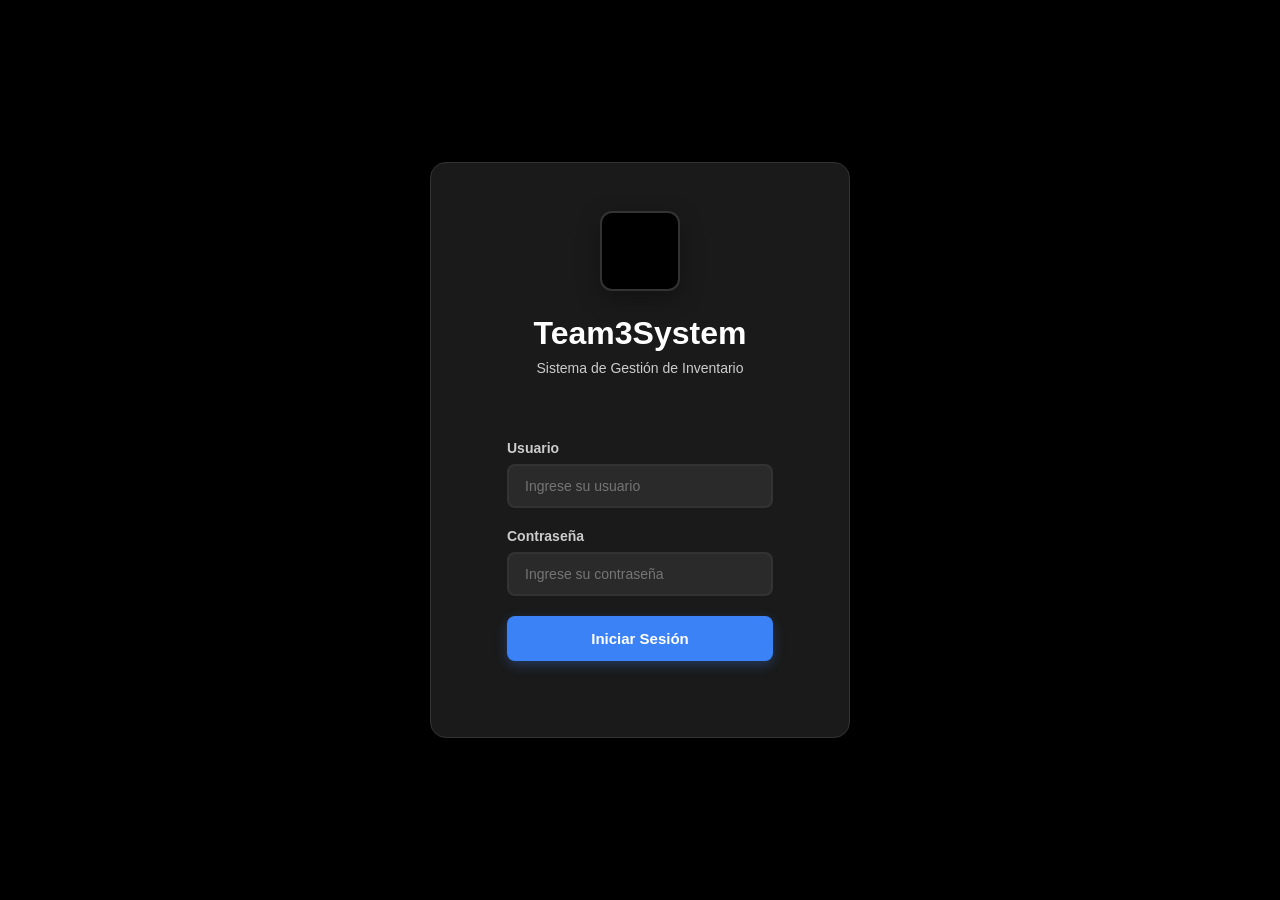
<file: index.html>
<!DOCTYPE html>
<html lang="es">
<head>
    <meta charset="UTF-8">
    <meta name="viewport" content="width=device-width, initial-scale=1.0">
    <title>Login - Team3System</title>

    <link href="https://fonts.googleapis.com/icon?family=Material+Icons" rel="stylesheet">
    <link rel="stylesheet" href="styles/base.css">
    <link rel="stylesheet" href="styles/login.css">
</head>

<body>
    <div class="login-container">
        <div class="login-card">
            <div class="login-header">
                <div class="logo">
                    <span class="material-icons">inventory_2</span>
                </div>
                <h1>Team3System</h1>
                <p>Sistema de Gestión de Inventario</p>
            </div>

            <div id="alertContainer"></div>

            <form id="loginForm">
                <div class="form-group">
                    <label for="login">Usuario</label>
                    <input type="text" id="login" name="login" required autocomplete="username"
                        placeholder="Ingrese su usuario">
                </div>

                <div class="form-group">
                    <label for="password">Contraseña</label>
                    <input type="password" id="password" name="password" required autocomplete="current-password"
                        placeholder="Ingrese su contraseña">
                </div>

                <button type="submit" class="btn-login" id="btnLogin">
                    <span id="loginText">Iniciar Sesión</span>
                    <span id="loginLoading" class="loading-spinner" style="display: none;"></span>
                </button>
            </form>
        </div>
    </div>

    <script>
        const API_URL = 'https://backend.tpdteam3.com/backend/api';

        // Reset visual
        document.addEventListener('DOMContentLoaded', () => {
            document.getElementById('loginForm').reset();
        });

        // Redirección si ya está logueado → al SPA
        if (sessionStorage.getItem('token')) {
            window.location.href = 'app.html#dashboard';
        }

        // Manejo del login
        document.getElementById('loginForm').addEventListener('submit', async (e) => {
            e.preventDefault();

            const login = document.getElementById('login').value.trim();
            const password = document.getElementById('password').value;

            const btn = document.getElementById('btnLogin');
            const txt = document.getElementById('loginText');
            const spinner = document.getElementById('loginLoading');

            if (!login || !password) {
                showAlert('Por favor complete todos los campos', 'error');
                return;
            }

            btn.disabled = true;
            txt.textContent = 'Iniciando sesión...';
            spinner.style.display = 'inline-block';

            try {
                const response = await fetch(`${API_URL}/auth/login`, {
                    method: 'POST',
                    headers: { 'Content-Type': 'application/json' },
                    body: JSON.stringify({ login, password })
                });

                const data = await response.json();

                if (response.ok && data.resultado === 'Ok') {
                    sessionStorage.setItem('token', data.token);
                    sessionStorage.setItem('username', login);

                    showAlert('¡Bienvenido! Redirigiendo...', 'success');
                    document.getElementById('loginForm').reset();

                    setTimeout(() => {
                        window.location.href = 'app.html#dashboard';
                    }, 800);

                } else {
                    showAlert(data.mensaje || 'Credenciales incorrectas', 'error');
                    btn.disabled = false;
                    txt.textContent = 'Iniciar Sesión';
                    spinner.style.display = 'none';
                }

            } catch (error) {
                showAlert('Error de conexión. Verifique el servidor.', 'error');
                btn.disabled = false;
                txt.textContent = 'Iniciar Sesión';
                spinner.style.display = 'none';
            }
        });

        window.addEventListener('pageshow', (event) => {
            if (event.persisted) {
                document.getElementById('loginForm').reset();
            }
        });

        // Alertas
        function showAlert(message, type) {
            const alert = document.createElement('div');
            alert.className = `alert alert-${type}`;
            alert.textContent = message;
            document.getElementById('alertContainer').appendChild(alert);

            setTimeout(() => alert.remove(), 4000);
        }
    </script>
</body>
</html>
</file>
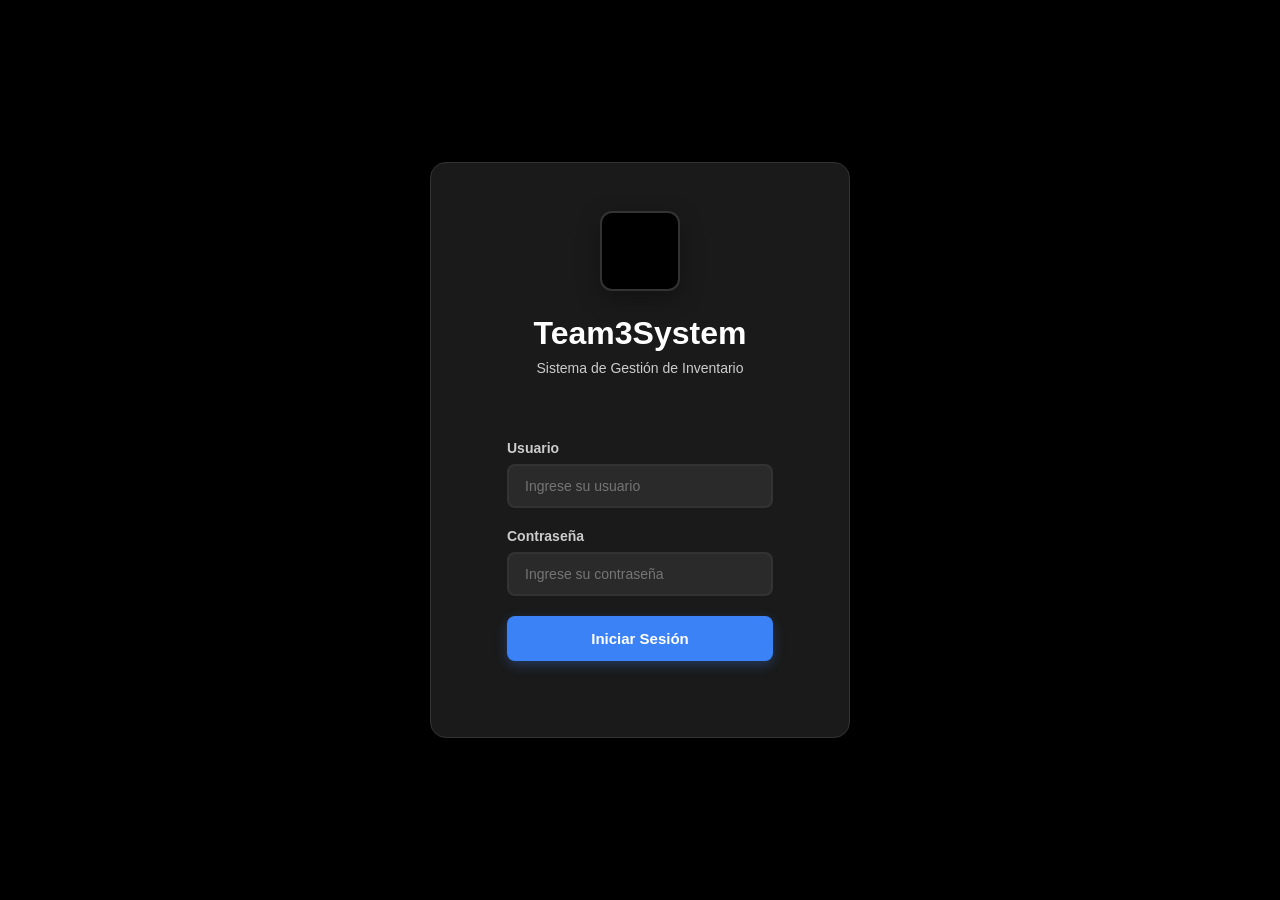
<file: app.html>
<!DOCTYPE html>
<html lang="es">
  <head>
    <meta charset="utf-8" />
    <meta name="viewport" content="width=device-width,initial-scale=1" />
    <meta name="description" content="Sistema de Gestión de Inventario - Team3System" />
    <title>Team3System — App</title>
    <link href="https://fonts.googleapis.com/icon?family=Material+Icons" rel="stylesheet"/>
    <!-- Los estilos base.css y sidebar.css se cargan dinámicamente desde app.js -->
  </head>
  <body>

    <!-- ============================================
         SIDEBAR NAVIGATION
    ============================================ -->
    <nav class="sidebar" id="sidebar" role="navigation" aria-label="Navegación principal">
      <!-- Header con logo y marca -->
      <div class="sidebar-header">
        <span class="material-icons sidebar-logo" id="sidebarLogo" aria-hidden="true">inventory_2</span>
        <span class="sidebar-brand">Team3System</span>
        <button class="sidebar-collapse-btn" id="sidebarToggle" aria-label="Colapsar/Expandir menú" title="Colapsar menú">
          <span class="material-icons" id="sidebarToggleIcon">chevron_left</span>
        </button>
      </div>

      <!-- Menú de navegación -->
      <div class="sidebar-menu" id="sidebarMenu">
        <a href="#dashboard" class="nav-item" data-view="dashboard" data-tooltip="Dashboard" aria-label="Ir a Dashboard">
          <span class="material-icons" aria-hidden="true">dashboard</span>
          <span>Dashboard</span>
        </a>
        <a href="#producto" class="nav-item" data-view="producto" data-tooltip="Productos" aria-label="Ir a Productos">
          <span class="material-icons" aria-hidden="true">inventory</span>
          <span>Productos</span>
        </a>
        <a href="#cliente" class="nav-item" data-view="cliente" data-tooltip="Clientes" aria-label="Ir a Clientes">
          <span class="material-icons" aria-hidden="true">people</span>
          <span>Clientes</span>
        </a>
      </div>

      <!-- Footer con información de usuario -->
      <div class="sidebar-footer">
        <div class="user-info" role="complementary" aria-label="Información del usuario">
          <div class="user-avatar" id="userAvatar" aria-hidden="true">U</div>
          <div class="user-details">
            <div class="user-label">Usuario activo</div>
            <div class="user-name" id="userName">Cargando...</div>
          </div>
        </div>

        <button class="btn-logout" id="btnLogout" aria-label="Cerrar sesión">
          <span class="material-icons" aria-hidden="true">logout</span>
          <span>Cerrar Sesión</span>
        </button>
      </div>
    </nav>

    <!-- ============================================
         MAIN CONTENT AREA
    ============================================ -->
    <div class="main-content" id="mainContent">
      <main id="view" class="container" tabindex="-1" role="main">
        <!-- El contenido dinámico se carga aquí -->
      </main>
    </div>

    <!-- Scripts -->
    <script type="module" src="scripts/app.js"></script>
  </body>
</html>
</file>
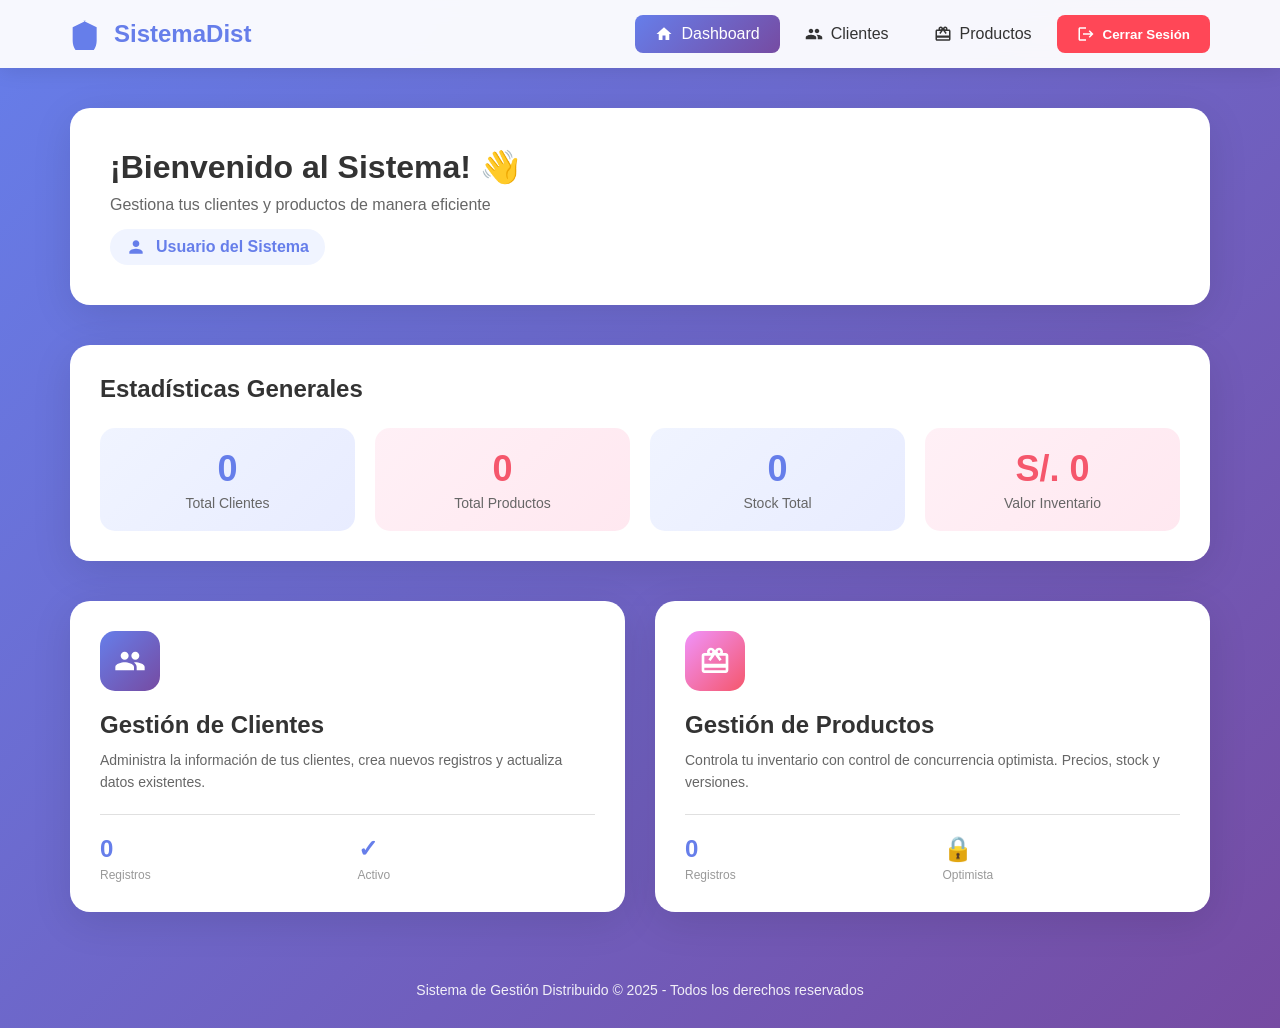
<file: dashboard/dashboard.html>
<!DOCTYPE html>
<html lang="es">
    <head>
        <meta charset="UTF-8">
        <meta name="viewport" content="width=device-width, initial-scale=1.0">
        <title>Dashboard - Sistema Distribuido</title>
        <link rel="stylesheet" href="style.css">
    </head>
    <body>
    <!-- Navbar -->
    <nav class="navbar">
        <div class="navbar-container">
            <div class="navbar-brand">
                <svg viewBox="0 0 24 24" fill="currentColor">
                    <path d="M12 2L2 7v10c0 5.55 3.84 10.74 9 12 5.16-1.26 9-6.45 9-12V7l-10-5z"/>
                </svg>
                <span>SistemaDist</span>
            </div>

            <div class="hamburger" id="hamburger">
                <span></span>
                <span></span>
                <span></span>
            </div>

            <div class="navbar-menu" id="navbarMenu">
                <a href="#" class="nav-link active">
                    <svg viewBox="0 0 24 24" fill="currentColor">
                        <path d="M10 20v-6h4v6h5v-8h3L12 3 2 12h3v8z"/>
                    </svg>
                    Dashboard
                </a>
                <a href="cliente/cliente.html" class="nav-link">
                    <svg viewBox="0 0 24 24" fill="currentColor">
                        <path d="M16 11c1.66 0 2.99-1.34 2.99-3S17.66 5 16 5c-1.66 0-3 1.34-3 3s1.34 3 3 3zm-8 0c1.66 0 2.99-1.34 2.99-3S9.66 5 8 5C6.34 5 5 6.34 5 8s1.34 3 3 3zm0 2c-2.33 0-7 1.17-7 3.5V19h14v-2.5c0-2.33-4.67-3.5-7-3.5zm8 0c-.29 0-.62.02-.97.05 1.16.84 1.97 1.97 1.97 3.45V19h6v-2.5c0-2.33-4.67-3.5-7-3.5z"/>
                    </svg>
                    Clientes
                </a>
                <a href="producto/producto.html" class="nav-link">
                    <svg viewBox="0 0 24 24" fill="currentColor">
                        <path d="M20 6h-2.18c.11-.31.18-.65.18-1 0-1.66-1.34-3-3-3-1.05 0-1.96.54-2.5 1.35l-.5.67-.5-.68C10.96 2.54 10.05 2 9 2 7.34 2 6 3.34 6 5c0 .35.07.69.18 1H4c-1.11 0-1.99.89-1.99 2L2 19c0 1.11.89 2 2 2h16c1.11 0 2-.89 2-2V8c0-1.11-.89-2-2-2zm-5-2c.55 0 1 .45 1 1s-.45 1-1 1-1-.45-1-1 .45-1 1-1zM9 4c.55 0 1 .45 1 1s-.45 1-1 1-1-.45-1-1 .45-1 1-1zm11 15H4v-2h16v2zm0-5H4V8h5.08L7 10.83 8.62 12 11 8.76l1-1.36 1 1.36L15.38 12 17 10.83 14.92 8H20v6z"/>
                    </svg>
                    Productos
                </a>
                <button class="btn-logout" onclick="cerrarSesion()">
                    <svg viewBox="0 0 24 24" fill="currentColor">
                        <path d="M17 7l-1.41 1.41L18.17 11H8v2h10.17l-2.58 2.58L17 17l5-5zM4 5h8V3H4c-1.1 0-2 .9-2 2v14c0 1.1.9 2 2 2h8v-2H4V5z"/>
                    </svg>
                    Cerrar Sesión
                </button>
            </div>
        </div>
    </nav>

    <!-- Contenido Principal -->
    <div class="container">
        <!-- Sección de Bienvenida -->
        <div class="welcome-section">
            <h1>¡Bienvenido al Sistema! 👋</h1>
            <p>Gestiona tus clientes y productos de manera eficiente</p>
            <div class="user-info" id="userInfo">
                <svg viewBox="0 0 24 24" fill="currentColor">
                    <path d="M12 12c2.21 0 4-1.79 4-4s-1.79-4-4-4-4 1.79-4 4 1.79 4 4 4zm0 2c-2.67 0-8 1.34-8 4v2h16v-2c0-2.66-5.33-4-8-4z"/>
                </svg>
                <span>Usuario del Sistema</span>
            </div>
        </div>

        <!-- Estadísticas Generales -->
        <div class="stats-overview">
            <h2>Estadísticas Generales</h2>
            <div class="stats-grid">
                <div class="stat-box">
                    <div class="stat-box-value" id="totalClientes">0</div>
                    <div class="stat-box-label">Total Clientes</div>
                </div>
                <div class="stat-box productos-stat">
                    <div class="stat-box-value" id="totalProductos">0</div>
                    <div class="stat-box-label">Total Productos</div>
                </div>
                <div class="stat-box">
                    <div class="stat-box-value" id="stockTotal">0</div>
                    <div class="stat-box-label">Stock Total</div>
                </div>
                <div class="stat-box productos-stat">
                    <div class="stat-box-value" id="valorInventario">S/. 0</div>
                    <div class="stat-box-label">Valor Inventario</div>
                </div>
            </div>
        </div>

        <!-- Módulos Principales -->
        <div class="modules-grid">
            <!-- Módulo Clientes -->
            <a href="cliente/cliente.html" class="module-card clientes">
                <div class="module-icon">
                    <svg viewBox="0 0 24 24">
                        <path d="M16 11c1.66 0 2.99-1.34 2.99-3S17.66 5 16 5c-1.66 0-3 1.34-3 3s1.34 3 3 3zm-8 0c1.66 0 2.99-1.34 2.99-3S9.66 5 8 5C6.34 5 5 6.34 5 8s1.34 3 3 3zm0 2c-2.33 0-7 1.17-7 3.5V19h14v-2.5c0-2.33-4.67-3.5-7-3.5zm8 0c-.29 0-.62.02-.97.05 1.16.84 1.97 1.97 1.97 3.45V19h6v-2.5c0-2.33-4.67-3.5-7-3.5z"/>
                    </svg>
                </div>
                <h3>Gestión de Clientes</h3>
                <p>Administra la información de tus clientes, crea nuevos registros y actualiza datos existentes.</p>
                <div class="module-stats">
                    <div class="stat-item">
                        <div class="stat-value" id="clientesCount">0</div>
                        <div class="stat-label">Registros</div>
                    </div>
                    <div class="stat-item">
                        <div class="stat-value">✓</div>
                        <div class="stat-label">Activo</div>
                    </div>
                </div>
            </a>

            <!-- Módulo Productos -->
            <a href="producto/producto.html" class="module-card productos">
                <div class="module-icon">
                    <svg viewBox="0 0 24 24">
                        <path d="M20 6h-2.18c.11-.31.18-.65.18-1 0-1.66-1.34-3-3-3-1.05 0-1.96.54-2.5 1.35l-.5.67-.5-.68C10.96 2.54 10.05 2 9 2 7.34 2 6 3.34 6 5c0 .35.07.69.18 1H4c-1.11 0-1.99.89-1.99 2L2 19c0 1.11.89 2 2 2h16c1.11 0 2-.89 2-2V8c0-1.11-.89-2-2-2zm-5-2c.55 0 1 .45 1 1s-.45 1-1 1-1-.45-1-1 .45-1 1-1zM9 4c.55 0 1 .45 1 1s-.45 1-1 1-1-.45-1-1 .45-1 1-1zm11 15H4v-2h16v2zm0-5H4V8h5.08L7 10.83 8.62 12 11 8.76l1-1.36 1 1.36L15.38 12 17 10.83 14.92 8H20v6z"/>
                    </svg>
                </div>
                <h3>Gestión de Productos</h3>
                <p>Controla tu inventario con control de concurrencia optimista. Precios, stock y versiones.</p>
                <div class="module-stats">
                    <div class="stat-item">
                        <div class="stat-value" id="productosCount">0</div>
                        <div class="stat-label">Registros</div>
                    </div>
                    <div class="stat-item">
                        <div class="stat-value">🔒</div>
                        <div class="stat-label">Optimista</div>
                    </div>
                </div>
            </a>
        </div>
    </div>

    <!-- Footer -->
    <div class="footer">
        <p>Sistema de Gestión Distribuido © 2025 - Todos los derechos reservados</p>
    </div>

    <script type="module" src="dash.js"></script>
    </body>
</html>
</file>
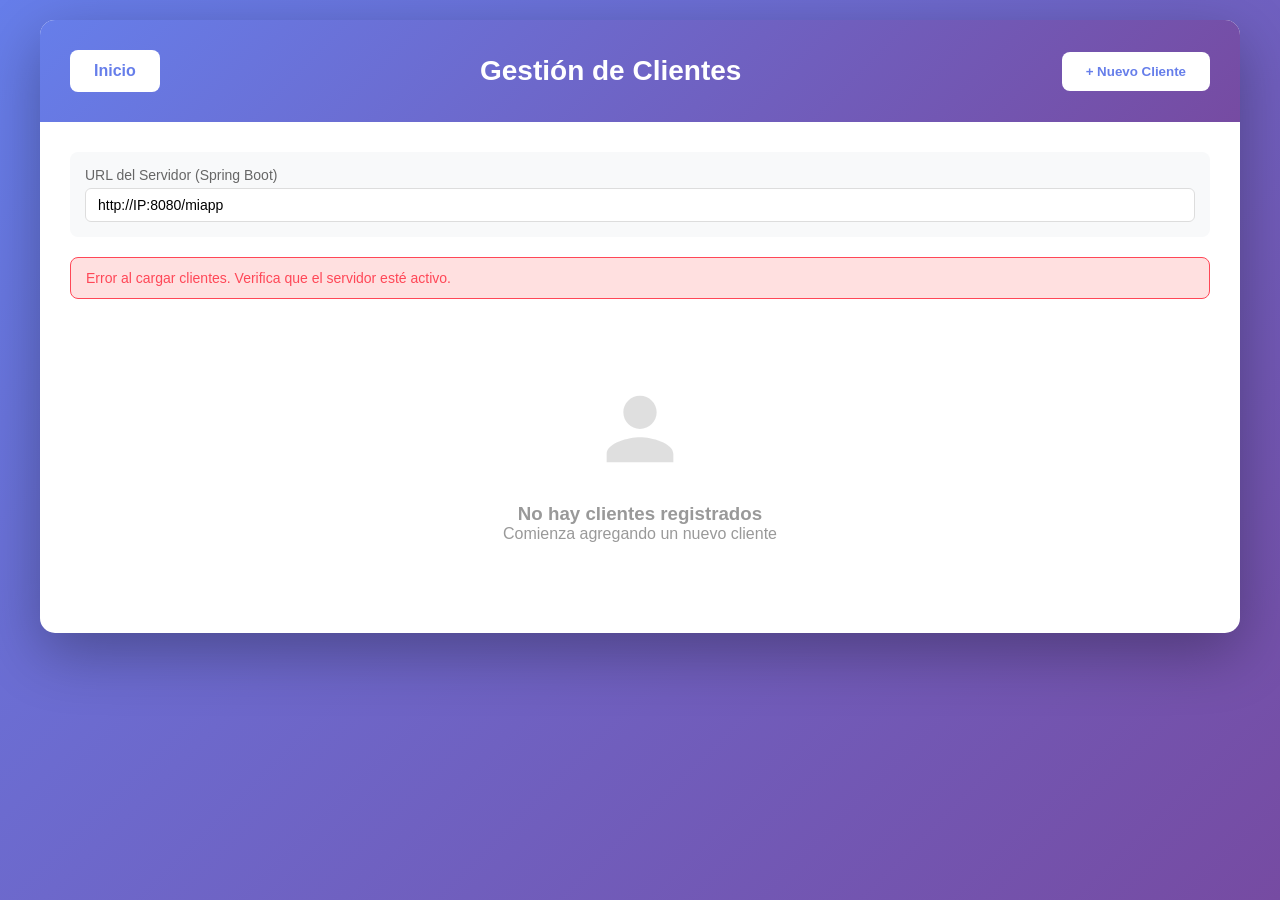
<file: dashboard/cliente/cliente.html>
<!DOCTYPE html>
<html lang="es">
<head>
    <meta charset="UTF-8">
    <meta name="viewport" content="width=device-width, initial-scale=1.0">
    <title>Gestión de Clientes</title>
    <link rel="stylesheet" href="style.css">
</head>
<body>
<div class="container">
    <div class="header">
        <span class="return-dash"><a href="../dashboard.html">Inicio</a></span>
        <h1>Gestión de Clientes</h1>
        <button class="btn-nuevo" onclick="abrirModalNuevo()">+ Nuevo Cliente</button>
    </div>

    <div class="content">
        <div class="config-section">
            <label>URL del Servidor (Spring Boot)</label>
            <input type="text" id="apiUrl" value="http://IP:8080/miapp"
                   placeholder="http://IP:8080/miapp">
        </div>

        <div class="alert alert-error" id="alertBox"></div>

        <div class="table-container">
            <div id="loadingState" class="loading">Cargando clientes...</div>

            <div id="emptyState" class="empty-state" style="display: none;">
                <svg fill="#999" viewBox="0 0 24 24">
                    <path d="M12 12c2.21 0 4-1.79 4-4s-1.79-4-4-4-4 1.79-4 4 1.79 4 4 4zm0 2c-2.67 0-8 1.34-8 4v2h16v-2c0-2.66-5.33-4-8-4z"/>
                </svg>
                <h3>No hay clientes registrados</h3>
                <p>Comienza agregando un nuevo cliente</p>
            </div>

            <table id="tablaClientes" style="display: none;">
                <thead>
                <tr>
                    <th>Código</th>
                    <th>Nombre</th>
                    <th>Acciones</th>
                </tr>
                </thead>
                <tbody id="tbody-clientes">
                </tbody>
            </table>
        </div>
    </div>
</div>

<!-- Modal para Crear/Editar -->
<div class="modal" id="modalCliente">
    <div class="modal-content">
        <div class="modal-header">
            <h2 id="modalTitulo">Nuevo Cliente</h2>
        </div>
        <form id="formCliente">
            <div class="modal-body">
                <input type="hidden" id="clienteId">

                <div class="form-group">
                    <label for="nombreCliente">Nombre del Cliente *</label>
                    <input type="text" id="nombreCliente" placeholder="Ingrese el nombre" required>
                </div>
            </div>
            <div class="modal-footer">
                <button type="button" class="btn btn-cancelar" onclick="cerrarModal()">Cancelar</button>
                <button type="submit" class="btn btn-guardar">Guardar</button>
            </div>
        </form>
    </div>
</div>

<script type="module" src="cliente.js"></script>
</body>
</html>
</file>
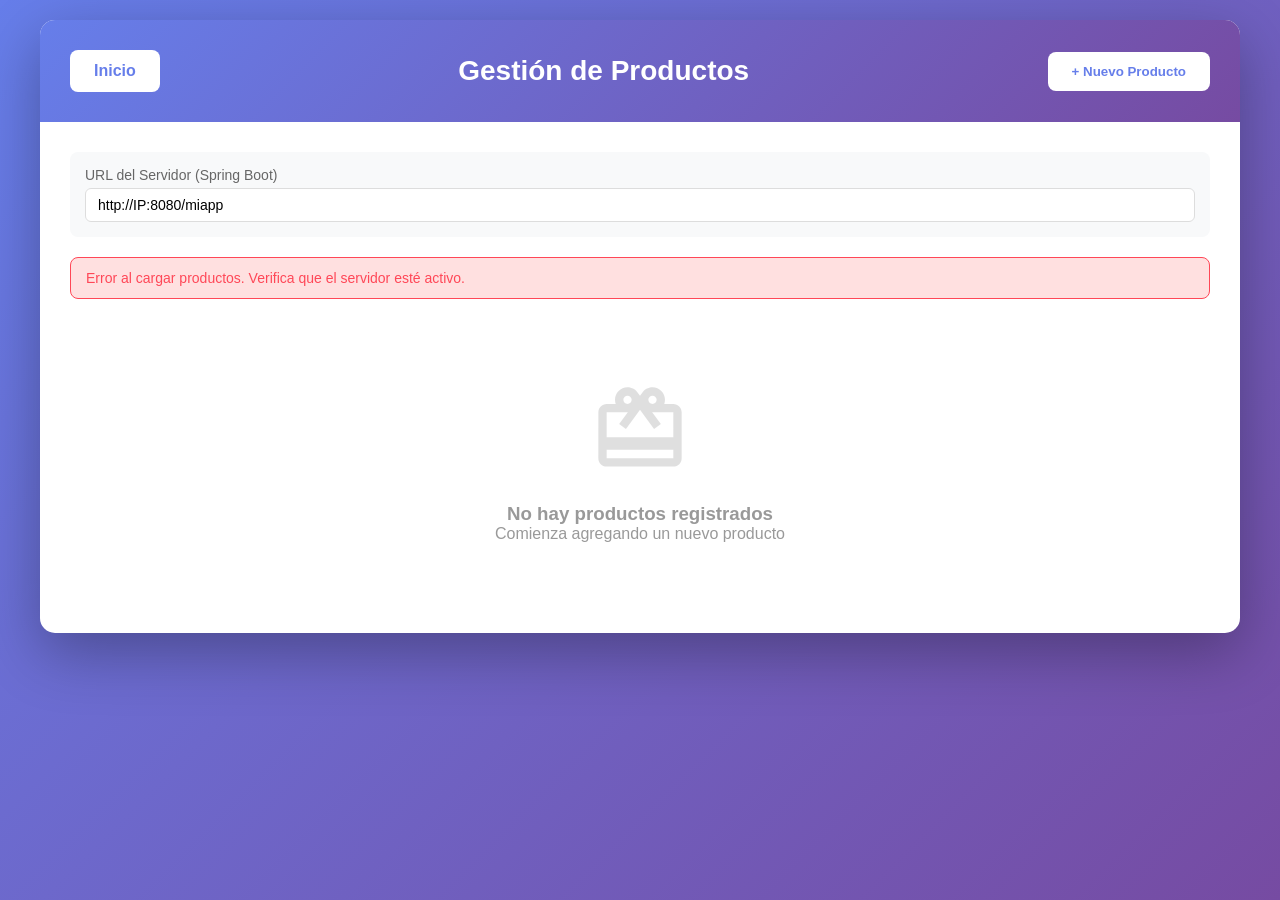
<file: dashboard/producto/producto.html>
<!DOCTYPE html>
<html lang="es">
    <head>
        <meta charset="UTF-8">
        <meta name="viewport" content="width=device-width, initial-scale=1.0">
        <title>Gestión de Productos</title>
        <link rel="stylesheet" href="style.css">
    </head>
    <body>
    <div class="container">
        <div class="header">
            <span class="return-dash"><a href="../dashboard.html">Inicio</a></span>
            <h1>Gestión de Productos</h1>
            <button class="btn-nuevo" onclick="abrirModalNuevo()">+ Nuevo Producto</button>
        </div>

        <div class="content">
            <div class="config-section">
                <label>URL del Servidor (Spring Boot)</label>
                <input type="text" id="apiUrl" value="http://IP:8080/miapp"
                    placeholder="http://IP:8080/miapp">
            </div>

            <div class="alert alert-error" id="alertBox"></div>

            <div class="table-container">
                <div id="loadingState" class="loading">Cargando productos...</div>

                <div id="emptyState" class="empty-state" style="display: none;">
                    <svg fill="#999" viewBox="0 0 24 24">
                        <path d="M20 6h-2.18c.11-.31.18-.65.18-1 0-1.66-1.34-3-3-3-1.05 0-1.96.54-2.5 1.35l-.5.67-.5-.68C10.96 2.54 10.05 2 9 2 7.34 2 6 3.34 6 5c0 .35.07.69.18 1H4c-1.11 0-1.99.89-1.99 2L2 19c0 1.11.89 2 2 2h16c1.11 0 2-.89 2-2V8c0-1.11-.89-2-2-2zm-5-2c.55 0 1 .45 1 1s-.45 1-1 1-1-.45-1-1 .45-1 1-1zM9 4c.55 0 1 .45 1 1s-.45 1-1 1-1-.45-1-1 .45-1 1-1zm11 15H4v-2h16v2zm0-5H4V8h5.08L7 10.83 8.62 12 11 8.76l1-1.36 1 1.36L15.38 12 17 10.83 14.92 8H20v6z"/>
                    </svg>
                    <h3>No hay productos registrados</h3>
                    <p>Comienza agregando un nuevo producto</p>
                </div>

                <table id="tablaProductos" style="display: none;">
                    <thead>
                    <tr>
                        <th>Código</th>
                        <th>Nombre</th>
                        <th>Precio</th>
                        <th>Stock</th>
                        <th>Versión</th>
                        <th>Acciones</th>
                    </tr>
                    </thead>
                    <tbody id="tbody-productos">
                    </tbody>
                </table>
            </div>
        </div>
    </div>

    <!-- Modal para Crear/Editar -->
    <div class="modal" id="modalProducto">
        <div class="modal-content">
            <div class="modal-header">
                <h2 id="modalTitulo">Nuevo Producto</h2>
            </div>
            <form id="formProducto">
                <div class="modal-body">
                    <input type="hidden" id="productoId">
                    <input type="hidden" id="productoVersion">

                    <div class="version-info" id="versionInfo" style="display: none;">
                        <strong>⚠️ Control de Concurrencia:</strong> Este producto tiene versión <span
                            id="currentVersion"></span>.
                        Si otro usuario lo modifica mientras editas, se te notificará para recargar los datos.
                    </div>

                    <div class="form-group">
                        <label for="nombreProducto">Nombre del Producto *</label>
                        <input type="text" id="nombreProducto" placeholder="Ingrese el nombre" required>
                    </div>

                    <div class="form-group">
                        <label for="precioProducto">Precio *</label>
                        <input type="number" id="precioProducto" placeholder="0.00" step="0.01" min="0" required>
                    </div>

                    <div class="form-group">
                        <label for="stockProducto">Stock *</label>
                        <input type="number" id="stockProducto" placeholder="0" step="1" min="0" required>
                    </div>
                </div>
                <div class="modal-footer">
                    <button type="submit" class="btn btn-guardar">Guardar</button>
                    <button type="button" class="btn btn-cancelar" onclick="cerrarModal()">Cancelar</button>
                </div>
            </form>
        </div>
    </div>

    <script type="module" src="producto.js"></script>
    </body>
</html>
</file>
<file: styles/base.css>
/* ===========================
   BASE.CSS - Estilos Globales
   Carga: Siempre (app.html)
=========================== */

/* RESET Y BASE */
* {
  margin: 0;
  padding: 0;
  box-sizing: border-box;
}

html,
body {
  height: 100%;
}

body {
  font-family: "Segoe UI", Tahoma, Geneva, Verdana, sans-serif;
  background: #000;
  color: #fff;
  min-height: 100vh;
}

/* Prevenir scroll cuando el menú móvil está abierto */
body.menu-open {
  overflow: hidden;
}

/* CONTENEDOR PRINCIPAL */
.main-content {
  margin-left: 280px;
  transition: margin-left 0.3s ease;
  min-height: 100vh;
  padding-top: 32px;
}

.main-content.sidebar-collapsed {
  margin-left: 72px;
}

.container {
  max-width: 1400px;
  margin: 0 auto;
  padding: 0 32px 32px 32px;
}

/* PAGE HEADER */
.page-header {
  display: flex;
  justify-content: space-between;
  align-items: center;
  margin-bottom: 28px;
  gap: 16px;
  flex-wrap: wrap;
}

.page-header h1 {
  color: #fff;
  font-size: 32px;
  font-weight: 700;
  display: flex;
  align-items: center;
  gap: 12px;
  margin: 0;
}

.page-header h1 .material-icons {
  color: #f19e39;
  font-size: 36px;
}

.page-header p {
  margin: 0;
  color: #ccc;
}

/* BUTTONS BASE */
.btn-primary {
  padding: 12px 24px;
  background: #3b82f6;
  color: white;
  border: none;
  border-radius: 8px;
  font-weight: 600;
  cursor: pointer;
  display: flex;
  align-items: center;
  gap: 8px;
  transition: all 0.3s ease;
  font-size: 14px;
}

.btn-primary:hover {
  transform: translateY(-2px);
  background: #2563eb;
  box-shadow: 0 4px 12px rgba(59, 130, 246, 0.4);
}

.btn-save {
  padding: 10px 20px;
  background: #10b981;
  color: white;
  border: none;
  border-radius: 6px;
  font-weight: 600;
  cursor: pointer;
  display: flex;
  align-items: center;
  gap: 6px;
  transition: all 0.3s ease;
}

.btn-save:hover {
  background: #059669;
  transform: translateY(-1px);
}

.btn-cancel {
  padding: 10px 20px;
  background: #6b7280;
  color: white;
  border: none;
  border-radius: 6px;
  font-weight: 600;
  cursor: pointer;
  transition: all 0.3s ease;
}

.btn-cancel:hover {
  background: #4b5563;
  transform: translateY(-1px);
}

.btn-close {
  background: transparent;
  border: none;
  color: #999;
  font-size: 32px;
  cursor: pointer;
  padding: 0;
  width: 32px;
  height: 32px;
  display: flex;
  align-items: center;
  justify-content: center;
  transition: color 0.2s ease;
}

.btn-close:hover {
  color: #fff;
}

/* SEARCH BAR */
.search-bar {
  margin-bottom: 24px;
}

.search-bar input {
  width: 100%;
  padding: 14px 20px;
  border: 2px solid #333;
  border-radius: 10px;
  background: #1a1a1a;
  color: #fff;
  font-size: 15px;
  transition: all 0.3s ease;
}

.search-bar input:focus {
  outline: none;
  border-color: #3b82f6;
  background: #222;
}

.search-bar input::placeholder {
  color: #666;
}

/* MODALS */
.modal {
  display: none;
  position: fixed;
  inset: 0;
  background: rgba(0, 0, 0, 0.85);
  backdrop-filter: blur(4px);
  z-index: 2000;
  align-items: center;
  justify-content: center;
  padding: 16px;
  animation: fadeIn 0.2s ease;
}

.modal.active {
  display: flex;
}

@keyframes fadeIn {
  from { opacity: 0; }
  to { opacity: 1; }
}

.modal-content {
  background: #1a1a1a;
  padding: 0;
  border-radius: 16px;
  max-width: 520px;
  width: 100%;
  box-shadow: 0 20px 60px rgba(0, 0, 0, 0.8);
  border: 1px solid #333;
  animation: slideUp 0.3s ease;
}

@keyframes slideUp {
  from {
    transform: translateY(20px);
    opacity: 0;
  }
  to {
    transform: translateY(0);
    opacity: 1;
  }
}

.modal-header {
  display: flex;
  justify-content: space-between;
  align-items: center;
  padding: 24px 28px;
  border-bottom: 1px solid #333;
}

.modal-header h2 {
  display: flex;
  align-items: center;
  gap: 10px;
  color: #fff;
  font-size: 20px;
  margin: 0;
}

.modal-header h2 .material-icons {
  color: #f19e39;
  font-size: 28px;
}

/* FORMS */
form {
  padding: 28px;
}

.form-group {
  margin-bottom: 20px;
}

.form-group label {
  display: block;
  margin-bottom: 8px;
  color: #ccc;
  font-weight: 600;
  font-size: 14px;
}

.form-group input,
.form-group select,
.form-group textarea {
  width: 100%;
  padding: 12px 16px;
  border: 2px solid #333;
  border-radius: 8px;
  background: #2a2a2a;
  color: #fff;
  font-size: 14px;
  transition: all 0.3s ease;
  font-family: inherit;
}

.form-group input:focus,
.form-group select:focus,
.form-group textarea:focus {
  outline: none;
  border-color: #3b82f6;
  background: #252525;
}

.form-group input[type="file"] {
  padding: 10px;
  cursor: pointer;
}

.form-actions {
  display: flex;
  gap: 12px;
  justify-content: flex-end;
  margin-top: 24px;
}

/* ALERTS */
#alertContainer {
  position: fixed;
  top: 20px;
  right: 20px;
  z-index: 3000;
  display: flex;
  flex-direction: column;
  gap: 12px;
  max-width: 400px;
}

.alert {
  padding: 16px 20px;
  border-radius: 10px;
  font-weight: 500;
  display: flex;
  align-items: center;
  gap: 12px;
  box-shadow: 0 4px 16px rgba(0, 0, 0, 0.5);
  animation: slideInRight 0.3s ease;
  border-left: 4px solid;
}

@keyframes slideInRight {
  from {
    transform: translateX(100%);
    opacity: 0;
  }
  to {
    transform: translateX(0);
    opacity: 1;
  }
}

.alert-success {
  background: #064e3b;
  border-color: #10b981;
  color: #d1fae5;
}

.alert-error {
  background: #7f1d1d;
  border-color: #dc2626;
  color: #fecaca;
}

.alert-warning {
  background: #78350f;
  border-color: #f59e0b;
  color: #fde68a;
}

.alert-info {
  background: #1e3a8a;
  border-color: #3b82f6;
  color: #dbeafe;
}

/* UTILITY CLASSES */
.no-data {
  text-align: center;
  padding: 60px 20px;
  color: #666;
}

.no-data h3 {
  color: #999;
  margin-bottom: 8px;
  font-size: 20px;
}

.no-data p {
  color: #666;
  font-size: 14px;
}

.loading {
  text-align: center;
  padding: 60px 20px;
  color: #666;
  font-size: 16px;
}

/* ACCESSIBILITY */
button:focus-visible,
a:focus-visible,
input:focus-visible,
select:focus-visible,
textarea:focus-visible {
  outline: 2px solid #3b82f6;
  outline-offset: 2px;
}

::selection {
  background: #3b82f6;
  color: #fff;
}

/* SCROLLBAR */
::-webkit-scrollbar {
  width: 8px;
  height: 8px;
}

::-webkit-scrollbar-track {
  background: #1a1a1a;
}

::-webkit-scrollbar-thumb {
  background: #444;
  border-radius: 4px;
}

::-webkit-scrollbar-thumb:hover {
  background: #555;
}

/* RESPONSIVE BASE */
@media (max-width: 768px) {
  .main-content {
    margin-left: 0 !important;
    padding-top: 76px;
  }

  .main-content.sidebar-collapsed {
    margin-left: 0 !important;
  }

  .page-header {
    flex-direction: column;
    align-items: flex-start;
  }

  .page-header h1 {
    font-size: 24px;
  }

  .page-header h1 .material-icons {
    font-size: 28px;
  }

  .container {
    padding: 0 16px 16px 16px;
  }

  .modal-content {
    max-width: 100%;
    margin: 16px;
  }

  #alertContainer {
    left: 16px;
    right: 16px;
    max-width: none;
    top: 76px;
  }

  .form-actions {
    flex-direction: column;
  }

  .form-actions button {
    width: 100%;
  }

  .btn-primary {
    width: 100%;
    justify-content: center;
  }
}

@media (max-width: 480px) {
  .page-header h1 {
    font-size: 20px;
  }

  .page-header h1 .material-icons {
    font-size: 24px;
  }

  .main-content {
    padding-top: 72px;
  }

  #alertContainer {
    top: 72px;
  }
}
</file>
<file: styles/login.css>
body {
    display: flex;
    align-items: center;
    justify-content: center;
    min-height: 100vh;
    padding: 20px;
}

.login-container {
    width: 100%;
    max-width: 420px;
    animation: fadeIn 0.5s ease-out;
}

@keyframes fadeIn {
    from { opacity: 0; transform: translateY(-20px); }
    to { opacity: 1; transform: translateY(0); }
}

.login-card {
    background: #1a1a1a;
    border-radius: 16px;
    box-shadow: 0 20px 60px -15px rgba(0, 0, 0, 0.7);
    padding: 48px;
    border: 1px solid #333;
}

.login-header {
    text-align: center;
    margin-bottom: 36px;
}

.logo {
    width: 80px;
    height: 80px;
    background: #000000;
    border-radius: 12px;
    margin: 0 auto 24px;
    display: flex;
    align-items: center;
    justify-content: center;
    box-shadow: 0 8px 24px rgba(0, 0, 0, 0.3);
    border: 2px solid #333;
}

.logo .material-icons {
    font-size: 48px;
    color: #F19E39;
}

.login-header h1 {
    color: #ffffff;
    font-size: 32px;
    margin-bottom: 8px;
    font-weight: 700;
}

.login-header p {
    color: #cccccc;
    font-size: 14px;
}

.btn-login {
    width: 100%;
    padding: 14px;
    background: #3b82f6;
    color: white;
    border: none;
    border-radius: 8px;
    font-size: 15px;
    font-weight: 600;
    cursor: pointer;
    transition: all 0.3s ease;
    box-shadow: 0 4px 12px rgba(59, 130, 246, 0.3);
    display: flex;
    align-items: center;
    justify-content: center;
    gap: 8px;
}

.btn-login:hover:not(:disabled) {
    transform: translateY(-2px);
    box-shadow: 0 6px 16px rgba(59, 130, 246, 0.4);
    background: #2563eb;
}

.btn-login:disabled { opacity: 0.7; cursor: not-allowed; }

.loading-spinner {
    display: inline-block;
    width: 14px;
    height: 14px;
    border: 2px solid #ffffff;
    border-radius: 50%;
    border-top-color: transparent;
    animation: spin 0.6s linear infinite;
}

@keyframes spin { to { transform: rotate(360deg); } }
</file>
<file: dashboard/style.css>
* {
    margin: 0;
    padding: 0;
    box-sizing: border-box;
}

body {
    font-family: 'Segoe UI', Tahoma, Geneva, Verdana, sans-serif;
    background: linear-gradient(135deg, #667eea 0%, #764ba2 100%);
    min-height: 100vh;
}

/* Navbar */
.navbar {
    background: rgba(255, 255, 255, 0.95);
    backdrop-filter: blur(10px);
    box-shadow: 0 2px 20px rgba(0, 0, 0, 0.1);
    position: sticky;
    top: 0;
    z-index: 100;
}

.navbar-container {
    max-width: 1200px;
    margin: 0 auto;
    display: flex;
    justify-content: space-between;
    align-items: center;
    padding: 15px 30px;
}

.navbar-brand {
    display: flex;
    align-items: center;
    gap: 12px;
    font-size: 24px;
    font-weight: 700;
    color: #667eea;
}

.navbar-brand svg {
    width: 32px;
    height: 32px;
}

.navbar-menu {
    display: flex;
    gap: 5px;
    align-items: center;
}

.nav-link {
    padding: 10px 20px;
    border-radius: 8px;
    text-decoration: none;
    color: #333;
    font-weight: 500;
    transition: all 0.3s ease;
    display: flex;
    align-items: center;
    gap: 8px;
}

.nav-link:hover {
    background: #f0f0f0;
    color: #667eea;
}

.nav-link.active {
    background: linear-gradient(135deg, #667eea 0%, #764ba2 100%);
    color: white;
}

.nav-link svg {
    width: 18px;
    height: 18px;
}

.btn-logout {
    background: #ff4757;
    color: white;
    padding: 10px 20px;
    border: none;
    border-radius: 8px;
    font-weight: 600;
    cursor: pointer;
    transition: all 0.3s ease;
    display: flex;
    align-items: center;
    gap: 8px;
}

.btn-logout:hover {
    background: #ff3838;
    transform: translateY(-2px);
}

.btn-logout svg {
    width: 18px;
    height: 18px;
}

/* Contenido Principal */
.container {
    max-width: 1200px;
    margin: 40px auto;
    padding: 0 30px;
}

.welcome-section {
    background: white;
    border-radius: 20px;
    padding: 40px;
    margin-bottom: 40px;
    box-shadow: 0 10px 40px rgba(0, 0, 0, 0.1);
    animation: fadeIn 0.5s ease;
}

@keyframes fadeIn {
    from {
        opacity: 0;
        transform: translateY(20px);
    }
    to {
        opacity: 1;
        transform: translateY(0);
    }
}

.welcome-section h1 {
    font-size: 32px;
    color: #333;
    margin-bottom: 10px;
}

.welcome-section p {
    color: #666;
    font-size: 16px;
}

.user-info {
    display: inline-flex;
    align-items: center;
    gap: 10px;
    background: #f0f4ff;
    padding: 8px 16px;
    border-radius: 20px;
    margin-top: 15px;
    color: #667eea;
    font-weight: 600;
}

.user-info svg {
    width: 20px;
    height: 20px;
}

/* Cards de Módulos */
.modules-grid {
    display: grid;
    grid-template-columns: repeat(auto-fit, minmax(300px, 1fr));
    gap: 30px;
    margin-bottom: 40px;
}

.module-card {
    background: white;
    border-radius: 20px;
    padding: 30px;
    box-shadow: 0 10px 40px rgba(0, 0, 0, 0.1);
    transition: all 0.3s ease;
    cursor: pointer;
    text-decoration: none;
    color: inherit;
    animation: fadeIn 0.5s ease;
}

.module-card:nth-child(2) {
    animation-delay: 0.1s;
}

.module-card:hover {
    transform: translateY(-10px);
    box-shadow: 0 20px 60px rgba(102, 126, 234, 0.2);
}

.module-icon {
    width: 60px;
    height: 60px;
    border-radius: 15px;
    display: flex;
    align-items: center;
    justify-content: center;
    margin-bottom: 20px;
}

.module-icon svg {
    width: 32px;
    height: 32px;
}

.module-card.clientes .module-icon {
    background: linear-gradient(135deg, #667eea 0%, #764ba2 100%);
}

.module-card.clientes .module-icon svg {
    fill: white;
}

.module-card.productos .module-icon {
    background: linear-gradient(135deg, #f093fb 0%, #f5576c 100%);
}

.module-card.productos .module-icon svg {
    fill: white;
}

.module-card h3 {
    font-size: 24px;
    color: #333;
    margin-bottom: 10px;
}

.module-card p {
    color: #666;
    font-size: 14px;
    line-height: 1.6;
    margin-bottom: 20px;
}

.module-stats {
    display: flex;
    gap: 20px;
    padding-top: 20px;
    border-top: 1px solid #e0e0e0;
}

.stat-item {
    flex: 1;
}

.stat-value {
    font-size: 24px;
    font-weight: 700;
    color: #667eea;
}

.stat-label {
    font-size: 12px;
    color: #999;
    margin-top: 5px;
}

/* Stats Overview */
.stats-overview {
    background: white;
    border-radius: 20px;
    padding: 30px;
    box-shadow: 0 10px 40px rgba(0, 0, 0, 0.1);
    margin-bottom: 40px;
}

.stats-overview h2 {
    font-size: 24px;
    color: #333;
    margin-bottom: 25px;
}

.stats-grid {
    display: grid;
    grid-template-columns: repeat(auto-fit, minmax(200px, 1fr));
    gap: 20px;
}

.stat-box {
    background: linear-gradient(135deg, #f0f4ff 0%, #e8ecff 100%);
    padding: 20px;
    border-radius: 15px;
    text-align: center;
}

.stat-box.productos-stat {
    background: linear-gradient(135deg, #fff0f6 0%, #ffe8f0 100%);
}

.stat-box-value {
    font-size: 36px;
    font-weight: 700;
    color: #667eea;
    margin-bottom: 5px;
}

.stat-box.productos-stat .stat-box-value {
    color: #f5576c;
}

.stat-box-label {
    font-size: 14px;
    color: #666;
}

/* Hamburger Menu */
.hamburger {
    display: none;
    flex-direction: column;
    gap: 5px;
    cursor: pointer;
    padding: 10px;
}

.hamburger span {
    width: 25px;
    height: 3px;
    background: #667eea;
    border-radius: 3px;
    transition: all 0.3s ease;
}

.hamburger.active span:nth-child(1) {
    transform: rotate(45deg) translate(8px, 8px);
}

.hamburger.active span:nth-child(2) {
    opacity: 0;
}

.hamburger.active span:nth-child(3) {
    transform: rotate(-45deg) translate(7px, -7px);
}

/* Responsive */
@media (max-width: 768px) {
    .navbar-container {
        padding: 15px 20px;
    }

    .hamburger {
        display: flex;
    }

    .navbar-menu {
        position: fixed;
        top: 63px;
        left: 0;
        right: 0;
        background: white;
        flex-direction: column;
        padding: 20px;
        box-shadow: 0 10px 30px rgba(0, 0, 0, 0.1);
        transform: translateY(-100%);
        opacity: 0;
        transition: all 0.3s ease;
        pointer-events: none;
    }

    .navbar-menu.active {
        transform: translateY(0);
        opacity: 1;
        pointer-events: all;
    }

    .nav-link {
        width: 100%;
        justify-content: center;
    }

    .btn-logout {
        width: 100%;
        justify-content: center;
    }

    .container {
        padding: 0 20px;
    }

    .welcome-section {
        padding: 30px 20px;
    }

    .modules-grid {
        grid-template-columns: 1fr;
    }

    .stats-grid {
        grid-template-columns: repeat(2, 1fr);
    }
}

/* Footer */
.footer {
    text-align: center;
    padding: 30px;
    color: white;
    font-size: 14px;
    opacity: 0.9;
}
</file>
<file: dashboard/cliente/style.css>
* {
            margin: 0;
            padding: 0;
            box-sizing: border-box;
        }

        body {
            font-family: 'Segoe UI', Tahoma, Geneva, Verdana, sans-serif;
            background: linear-gradient(135deg, #667eea 0%, #764ba2 100%);
            min-height: 100vh;
            padding: 20px;
        }

        .container {
            max-width: 1200px;
            margin: 0 auto;
            background: white;
            border-radius: 15px;
            box-shadow: 0 20px 60px rgba(0, 0, 0, 0.3);
            overflow: hidden;
        }

        .header {
            background: linear-gradient(135deg, #667eea 0%, #764ba2 100%);
            padding: 30px;
            color: white;
            display: flex;
            justify-content: space-between;
            align-items: center;
        }

        .header h1 {
            font-size: 28px;
        }

        .btn-nuevo {
            background: white;
            color: #667eea;
            border: none;
            padding: 12px 24px;
            border-radius: 8px;
            font-weight: 600;
            cursor: pointer;
            transition: transform 0.2s ease;
        }

        .btn-nuevo:hover {
            transform: translateY(-2px);
        }

        .content {
            padding: 30px;
        }

        .config-section {
            background: #f8f9fa;
            padding: 15px;
            border-radius: 8px;
            margin-bottom: 20px;
        }

        .config-section label {
            display: block;
            margin-bottom: 5px;
            font-size: 14px;
            color: #666;
        }

        .config-section input {
            width: 100%;
            padding: 8px 12px;
            border: 1px solid #ddd;
            border-radius: 6px;
            font-size: 14px;
        }

        .alert {
            padding: 12px 15px;
            border-radius: 8px;
            margin-bottom: 20px;
            font-size: 14px;
            display: none;
        }

        .alert.show {
            display: block;
            animation: slideDown 0.3s ease;
        }

        @keyframes slideDown {
            from {
                opacity: 0;
                transform: translateY(-10px);
            }
            to {
                opacity: 1;
                transform: translateY(0);
            }
        }

        .alert-error {
            background-color: #ffe0e0;
            color: #ff4757;
            border: 1px solid #ff4757;
        }

        .alert-success {
            background-color: #d4edda;
            color: #28a745;
            border: 1px solid #28a745;
        }

        .table-container {
            overflow-x: auto;
        }

        table {
            width: 100%;
            border-collapse: collapse;
        }

        thead {
            background: #f8f9fa;
        }

        th {
            padding: 15px;
            text-align: left;
            font-weight: 600;
            color: #333;
            border-bottom: 2px solid #e0e0e0;
        }

        td {
            padding: 15px;
            border-bottom: 1px solid #e0e0e0;
        }

        tbody tr:hover {
            background: #f8f9fa;
        }

        .btn-action {
            padding: 6px 12px;
            border: none;
            border-radius: 5px;
            cursor: pointer;
            font-size: 13px;
            margin-right: 5px;
            transition: opacity 0.2s ease;
        }

        .btn-action:hover {
            opacity: 0.8;
        }

        .btn-editar {
            background: #667eea;
            color: white;
        }

        .btn-eliminar {
            background: #ff4757;
            color: white;
        }

        .modal {
            display: none;
            position: fixed;
            top: 0;
            left: 0;
            width: 100%;
            height: 100%;
            background: rgba(0, 0, 0, 0.5);
            z-index: 1000;
            align-items: center;
            justify-content: center;
        }

        .modal.show {
            display: flex;
        }

        .modal-content {
            background: white;
            border-radius: 15px;
            width: 90%;
            max-width: 500px;
            animation: modalAppear 0.3s ease;
        }

        @keyframes modalAppear {
            from {
                opacity: 0;
                transform: scale(0.9);
            }
            to {
                opacity: 1;
                transform: scale(1);
            }
        }

        .modal-header {
            background: linear-gradient(135deg, #667eea 0%, #764ba2 100%);
            color: white;
            padding: 20px;
            border-radius: 15px 15px 0 0;
        }

        .modal-header h2 {
            font-size: 22px;
        }

        .modal-body {
            padding: 30px;
        }

        .form-group {
            margin-bottom: 20px;
        }

        .form-group label {
            display: block;
            margin-bottom: 8px;
            color: #333;
            font-weight: 500;
            font-size: 14px;
        }

        .form-group input {
            width: 100%;
            padding: 12px 15px;
            border: 2px solid #e0e0e0;
            border-radius: 8px;
            font-size: 14px;
        }

        .form-group input:focus {
            outline: none;
            border-color: #667eea;
        }

        .modal-footer {
            padding: 20px 30px;
            display: flex;
            justify-content: flex-end;
            gap: 10px;
            border-top: 1px solid #e0e0e0;
        }

        .btn {
            padding: 10px 20px;
            border: none;
            border-radius: 8px;
            font-weight: 600;
            cursor: pointer;
            transition: transform 0.2s ease;
        }

        .btn:hover {
            transform: translateY(-2px);
        }

        .btn-cancelar {
            background: #e0e0e0;
            color: #333;
        }

        .btn-guardar {
            background: linear-gradient(135deg, #667eea 0%, #764ba2 100%);
            color: white;
        }

        .empty-state {
            text-align: center;
            padding: 60px 20px;
            color: #999;
        }

        .empty-state svg {
            width: 100px;
            height: 100px;
            margin-bottom: 20px;
            opacity: 0.3;
        }

        .loading {
            text-align: center;
            padding: 40px;
            color: #999;
        }

        @media (max-width: 768px) {
            .header {
                flex-direction: column;
                gap: 15px;
            }

            .btn-nuevo {
                width: 100%;
            }

            .content {
                padding: 20px;
            }

            .table-container {
                overflow-x: scroll;
            }

            table {
                min-width: 600px;
            }
        }

        .return-dash>a{
            text-decoration:none;
            color: #667eea
        }

        .return-dash{
            background: white;
            color: #667eea;
            border: none;
            padding: 12px 24px;
            border-radius: 8px;
            font-weight: 600;
            cursor: pointer;
            transition: transform 0.2s ease;
        }
</file>
<file: dashboard/producto/style.css>
* {
    margin: 0;
    padding: 0;
    box-sizing: border-box;
}

body {
    font-family: 'Segoe UI', Tahoma, Geneva, Verdana, sans-serif;
    background: linear-gradient(135deg, #667eea 0%, #764ba2 100%);
    min-height: 100vh;
    padding: 20px;
}

.container {
    max-width: 1200px;
    margin: 0 auto;
    background: white;
    border-radius: 15px;
    box-shadow: 0 20px 60px rgba(0, 0, 0, 0.3);
    overflow: hidden;
}

.header {
    background: linear-gradient(135deg, #667eea 0%, #764ba2 100%);
    padding: 30px;
    color: white;
    display: flex;
    justify-content: space-between;
    align-items: center;
}

.header h1 {
    font-size: 28px;
}

.btn-nuevo {
    background: white;
    color: #667eea;
    border: none;
    padding: 12px 24px;
    border-radius: 8px;
    font-weight: 600;
    cursor: pointer;
    transition: transform 0.2s ease;
}

.btn-nuevo:hover {
    transform: translateY(-2px);
}

.content {
    padding: 30px;
}

.config-section {
    background: #f8f9fa;
    padding: 15px;
    border-radius: 8px;
    margin-bottom: 20px;
}

.config-section label {
    display: block;
    margin-bottom: 5px;
    font-size: 14px;
    color: #666;
}

.config-section input {
    width: 100%;
    padding: 8px 12px;
    border: 1px solid #ddd;
    border-radius: 6px;
    font-size: 14px;
}

.alert {
    padding: 12px 15px;
    border-radius: 8px;
    margin-bottom: 20px;
    font-size: 14px;
    display: none;
}

.alert.show {
    display: block;
    animation: slideDown 0.3s ease;
}

@keyframes slideDown {
    from {
        opacity: 0;
        transform: translateY(-10px);
    }
    to {
        opacity: 1;
        transform: translateY(0);
    }
}

.alert-error {
    background-color: #ffe0e0;
    color: #ff4757;
    border: 1px solid #ff4757;
}

.alert-success {
    background-color: #d4edda;
    color: #28a745;
    border: 1px solid #28a745;
}

.alert-warning {
    background-color: #fff3cd;
    color: #856404;
    border: 1px solid #ffc107;
}

.alert-conflict {
    background-color: #fff3cd;
    color: #856404;
    border: 1px solid #ffc107;
    display: flex;
    justify-content: space-between;
    align-items: center;
}

.alert-conflict .btn-reload {
    background: #856404;
    color: white;
    border: none;
    padding: 8px 16px;
    border-radius: 5px;
    cursor: pointer;
    font-weight: 600;
    margin-left: 15px;
}

.alert-conflict .btn-reload:hover {
    opacity: 0.9;
}

.table-container {
    overflow-x: auto;
}

table {
    width: 100%;
    border-collapse: collapse;
}

thead {
    background: #f8f9fa;
}

th {
    padding: 15px;
    text-align: left;
    font-weight: 600;
    color: #333;
    border-bottom: 2px solid #e0e0e0;
}

td {
    padding: 15px;
    border-bottom: 1px solid #e0e0e0;
}

tbody tr:hover {
    background: #f8f9fa;
}

.version-badge {
    display: inline-block;
    background: #e0e0e0;
    padding: 3px 8px;
    border-radius: 12px;
    font-size: 11px;
    color: #666;
}

.btn-action {
    padding: 6px 12px;
    border: none;
    border-radius: 5px;
    cursor: pointer;
    font-size: 13px;
    margin-right: 5px;
    transition: opacity 0.2s ease;
}

.btn-action:hover {
    opacity: 0.8;
}

.btn-editar {
    background: #667eea;
    color: white;
}

.btn-eliminar {
    background: #ff4757;
    color: white;
}

.modal {
    display: none;
    position: fixed;
    top: 0;
    left: 0;
    width: 100%;
    height: 100%;
    background: rgba(0, 0, 0, 0.5);
    z-index: 1000;
    align-items: center;
    justify-content: center;
}

.modal.show {
    display: flex;
}

.modal-content {
    background: white;
    border-radius: 15px;
    width: 90%;
    max-width: 500px;
    animation: modalAppear 0.3s ease;
}

@keyframes modalAppear {
    from {
        opacity: 0;
        transform: scale(0.9);
    }
    to {
        opacity: 1;
        transform: scale(1);
    }
}

.modal-header {
    background: linear-gradient(135deg, #667eea 0%, #764ba2 100%);
    color: white;
    padding: 20px;
    border-radius: 15px 15px 0 0;
}

.modal-header h2 {
    font-size: 22px;
}

.modal-body {
    padding: 30px;
}

.form-group {
    margin-bottom: 20px;
}

.form-group label {
    display: block;
    margin-bottom: 8px;
    color: #333;
    font-weight: 500;
    font-size: 14px;
}

.form-group input {
    width: 100%;
    padding: 12px 15px;
    border: 2px solid #e0e0e0;
    border-radius: 8px;
    font-size: 14px;
}

.form-group input:focus {
    outline: none;
    border-color: #667eea;
}

.form-group input[type="number"] {
    appearance: textfield;
}

.modal-footer {
    padding: 20px 30px;
    display: flex;
    justify-content: flex-end;
    gap: 10px;
    border-top: 1px solid #e0e0e0;
}

.btn {
    padding: 10px 20px;
    border: none;
    border-radius: 8px;
    font-weight: 600;
    cursor: pointer;
    transition: transform 0.2s ease;
}

.btn:hover {
    transform: translateY(-2px);
}

.btn-cancelar {
    background: #e0e0e0;
    color: #333;
}

.btn-guardar {
    background: linear-gradient(135deg, #667eea 0%, #764ba2 100%);
    color: white;
}

.empty-state {
    text-align: center;
    padding: 60px 20px;
    color: #999;
}

.empty-state svg {
    width: 100px;
    height: 100px;
    margin-bottom: 20px;
    opacity: 0.3;
}

.loading {
    text-align: center;
    padding: 40px;
    color: #999;
}

.version-info {
    background: #f0f4ff;
    padding: 10px;
    border-radius: 6px;
    font-size: 12px;
    color: #667eea;
    margin-bottom: 15px;
}

@media (max-width: 768px) {
    .header {
        flex-direction: column;
        gap: 15px;
    }

    .btn-nuevo {
        width: 100%;
    }

    .content {
        padding: 20px;
    }

    .table-container {
        overflow-x: scroll;
    }

    table {
        min-width: 700px;
    }
}

.return-dash>a{
    text-decoration:none;
    color: #667eea
}

.return-dash{
    background: white;
    color: #667eea;
    border: none;
    padding: 12px 24px;
    border-radius: 8px;
    font-weight: 600;
    cursor: pointer;
    transition: transform 0.2s ease;
}
</file>
